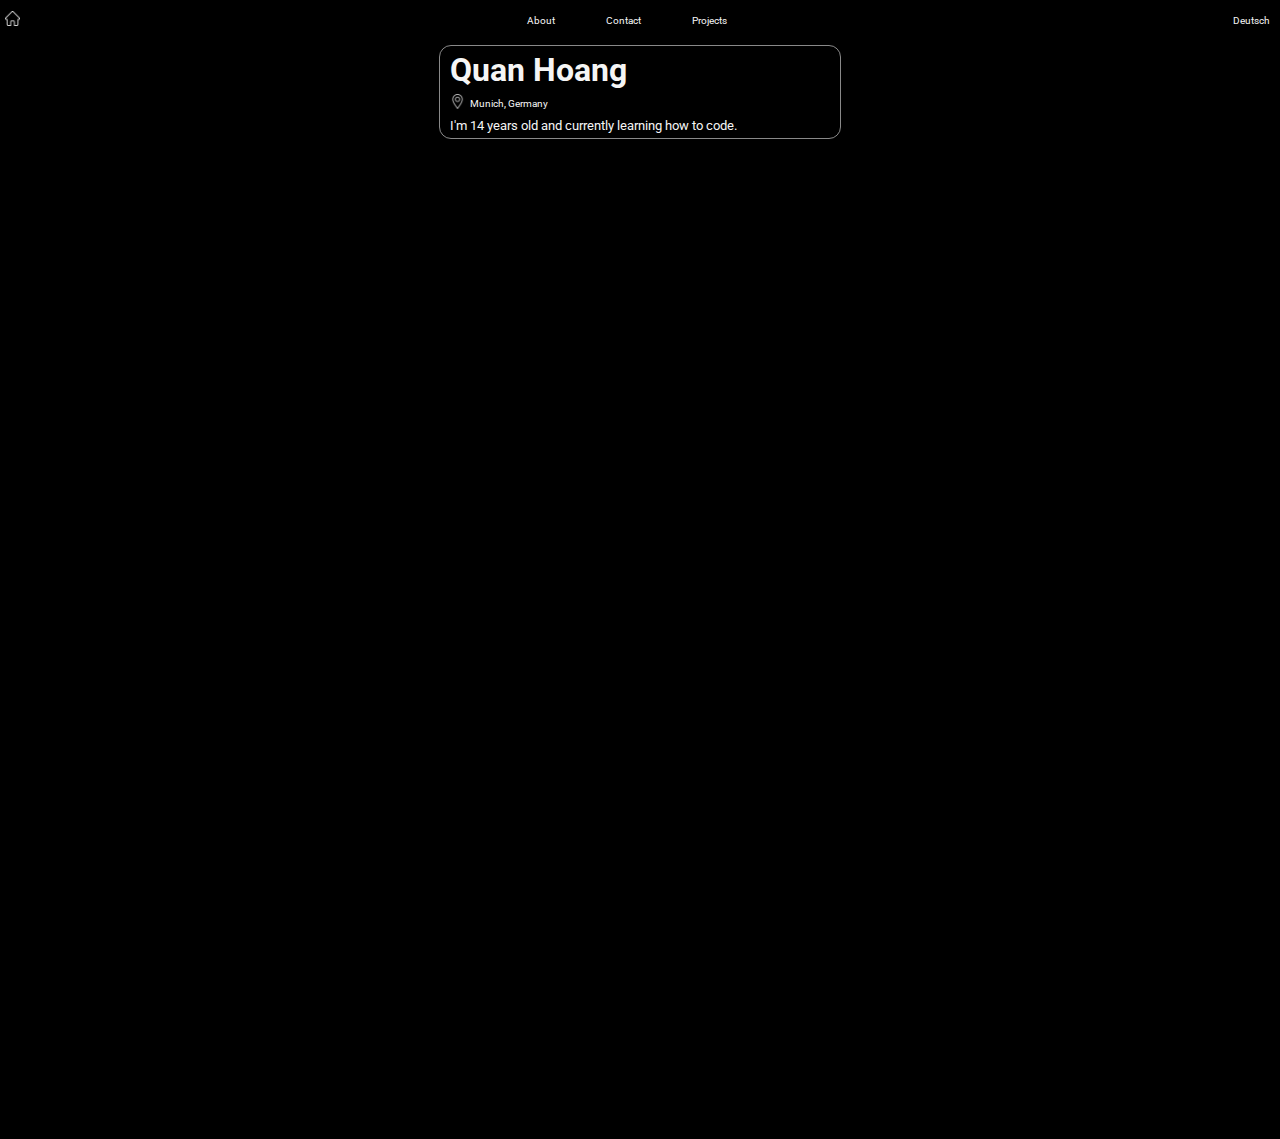
<file: index.html>
<!DOCTYPE html>
<html lang="en">
  <head>
    <meta charset="utf-8">
    <title>Quans Portfolio</title>
    <link rel="stylesheet" href="styles/webpage.css">
    <link rel="stylesheet" href="styles/general.css">
    <link rel="stylesheet" href="styles/header.css">
    <link rel="preconnect" href="https://fonts.googleapis.com">
    <link rel="preconnect" href="https://fonts.gstatic.com" crossorigin>
    <link href="https://fonts.googleapis.com/css2?family=Roboto:ital,wght@0,100..900;1,100..900&display=swap" rel="stylesheet">
  </head>
  <body>
    <div class="header">
      <div class="left-section">
        <a href="index.html">
          <img src="images/icons/home.png">
        </a>
      </div>
      <div class="middle-section">
        <a class="middle-section-about" href="about.html">About</a>
        <a class="middle-section-contacts" href="contact.html">Contact</a>
        <a class="middle-section-projects" href="projects.html">Projects</a>
      </div>
      <div class="right-section">
        <a href="de/01.html">
          Deutsch
        </a>
      </div>
    </div>
    <div class="general">
      <h1 class="general-name">Quan Hoang</h1>
      <div class="general-location">
        <div class="location-icon-container">
          <img src="images/icons/location.png" class="location-icon">
        </div>
        <div class="location-info">
          <p>Munich, Germany</p>
        </div>
      </div>
      <p class="general-description">I'm 14 years old and currently learning how to code.</p>
    </div>
    <script>
      //alert('If you use Chrome on Pc, then zoom in on 200% for optimal experience')
    </script>
  </body>
</html>
</file>
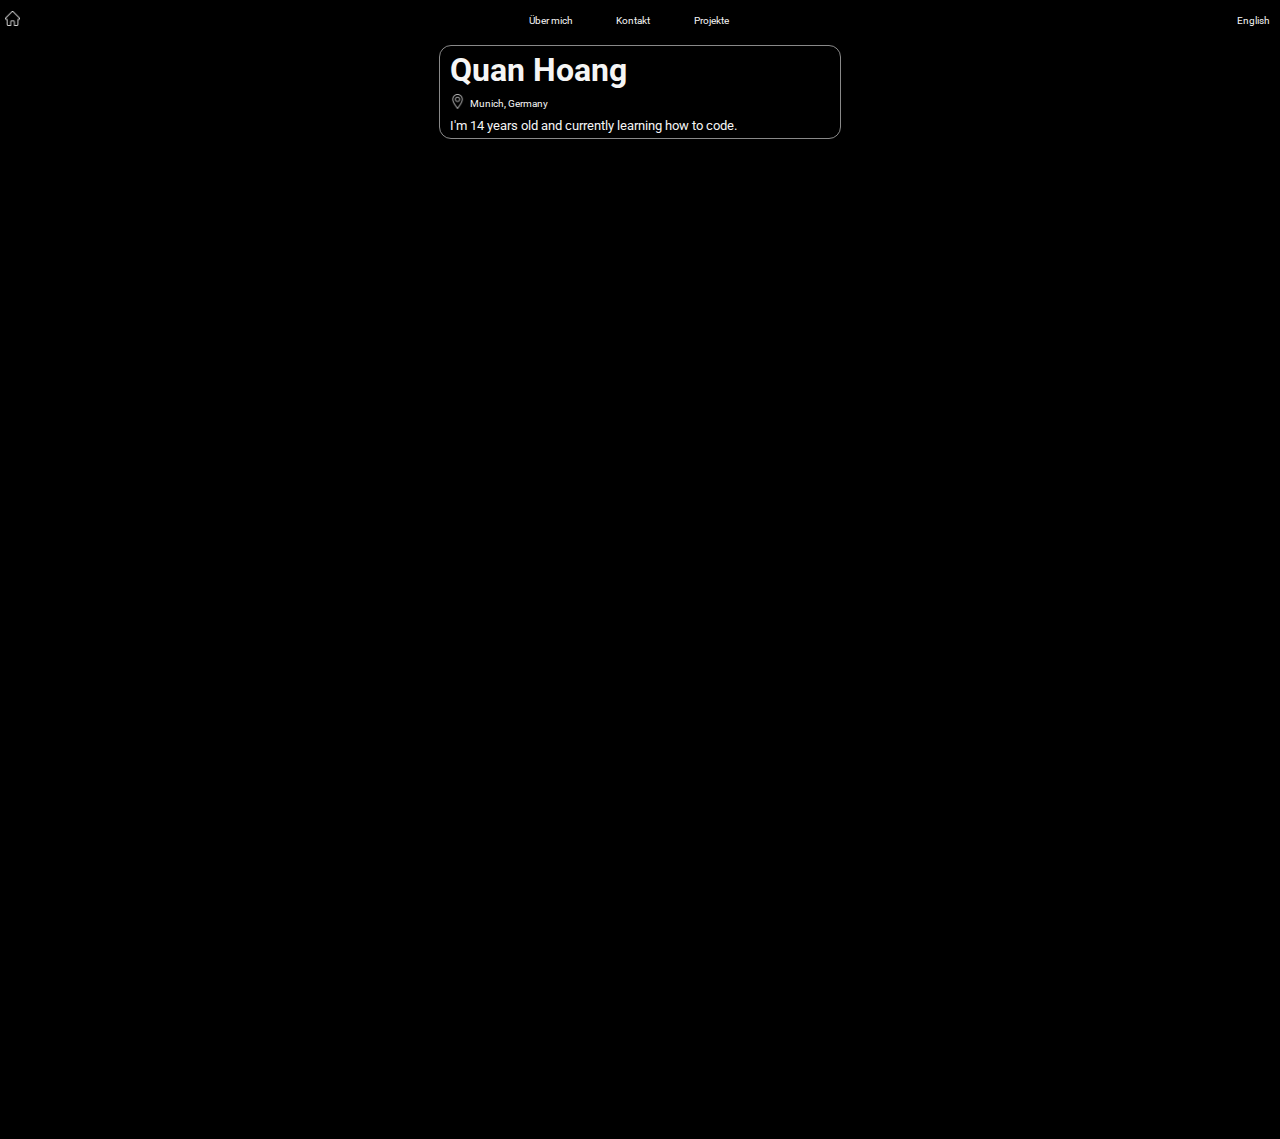
<file: 01.html>
<!DOCTYPE html>
<html>
  <head>
    <title>Quans Portfolio</title>
    <link rel="stylesheet" href="styles/webpage.css">
    <link rel="stylesheet" href="styles/general.css">
    <link rel="stylesheet" href="styles/header.css">
    <link rel="preconnect" href="https://fonts.googleapis.com">
    <link rel="preconnect" href="https://fonts.gstatic.com" crossorigin>
    <link href="https://fonts.googleapis.com/css2?family=Roboto:ital,wght@0,100..900;1,100..900&display=swap" rel="stylesheet">
  </head>
  <body>
    <div class="header">
      <div class="left-section">
        <a href="01.html">
          <img src="/images/icons/home.png">
        </a>
      </div>
      <div class="middle-section">
        <a class="middle-section-about" href="about-deutsch.html">Über mich</a>
        <a class="middle-section-contacts" href="contact-deutsch.html">Kontakt</a>
        <a class="middle-section-projects" href="projects-deutsch.html">Projekte</a>
      </div>
      <div class="right-section">
        <a href="index.html">
          English
        </a>
      </div>
    </div>
    <div class="general">
      <h1 class="general-name">Quan Hoang</h1>
      <div class="general-location">
        <div class="location-icon-container">
          <img src="images/icons/location.png" class="location-icon">
        </div>
        <div class="location-info">
          <p>Munich, Germany</p>
        </div>
      </div>
      <p class="general-description">I'm 14 years old and currently learning how to code.</p>
    </div>
    <script>
      //alert('If you use Chrome on Pc, then zoom in on 200% for optimal experience')
    </script>
  </body>
</html>
</file>
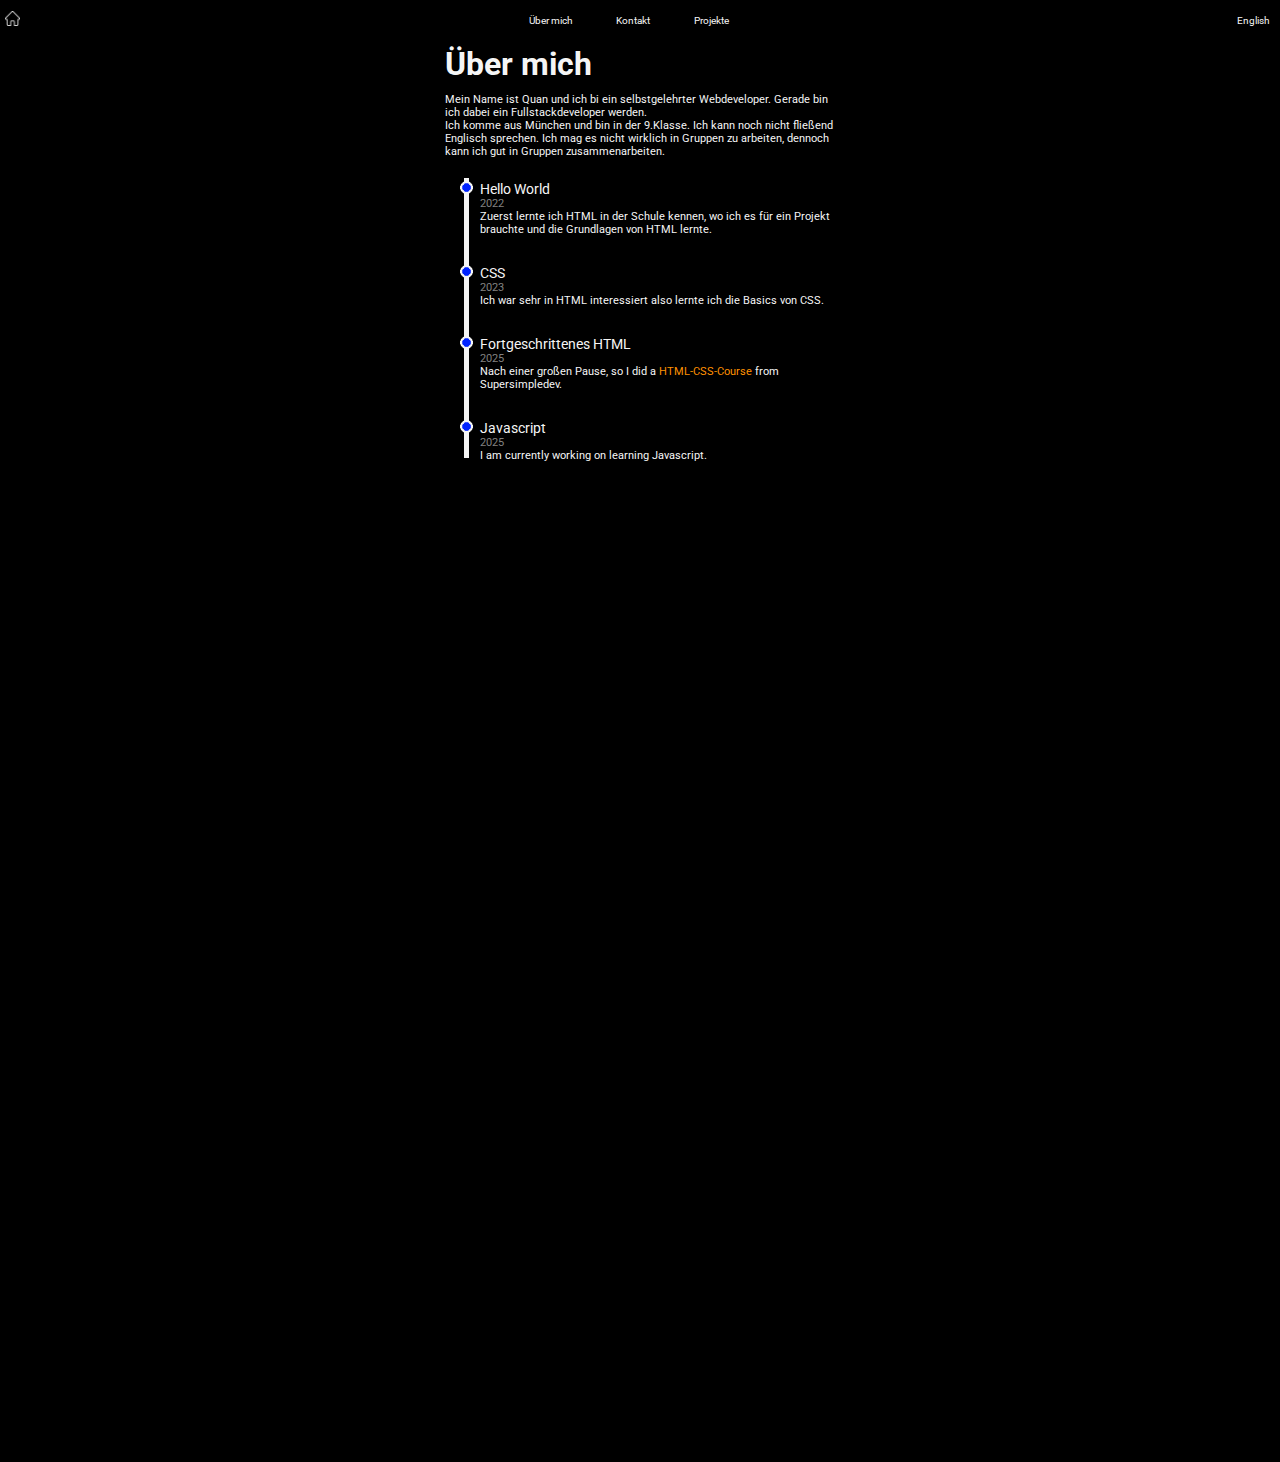
<file: about-deutsch.html>
<!DOCTYPE html>
<html>
  <head>
    <title>Quans Portfolio</title>
    <link rel="stylesheet" href="styles/webpage.css">
    <link rel="stylesheet" href="styles/about/about.css">
    <link rel="stylesheet" href="styles/header.css">
    <link rel="preconnect" href="https://fonts.googleapis.com">
    <link rel="preconnect" href="https://fonts.gstatic.com" crossorigin>
    <link href="https://fonts.googleapis.com/css2?family=Roboto:ital,wght@0,100..900;1,100..900&display=swap" rel="stylesheet">
  </head>
  <body>
    <div class="header">
      <div class="left-section">
        <a href="01.html">
          <img src="images/icons/home.png">
        </a>
      </div>
      <div class="middle-section">
        <a class="middle-section-about" href="about-deutsch.html">Über mich</a>
        <a class="middle-section-contacts" href="contact-deutsch.html">Kontakt</a>
        <a class="middle-section-projects" href="projects-deutsch.html">Projekte</a>
      </div>
      <div class="right-section">
        <a href="index.html">
          English
        </a>
      </div>
    </div>
    <div class="about-me">
      <h1>Über mich</h1>
      <div class="description">
        <p>Mein Name ist Quan und ich bi ein selbstgelehrter Webdeveloper. Gerade bin ich dabei ein Fullstackdeveloper werden.</p>
        <p>Ich komme aus München und bin in der 9.Klasse. Ich kann noch nicht fließend Englisch sprechen. Ich mag es nicht wirklich in Gruppen zu arbeiten, dennoch kann ich gut in Gruppen zusammenarbeiten.</p>
        <p></p>
        <p></p>
      </div>
      <div class="timeline">
        <div>
          <img src="images/timeline-line.png" class="timeline-line">
        </div>
        <div class="timeline-points">
          <div class="timeline-1">
            <img src="images/timeline-dot.png" class="timeline-dot">
            <div>
              <p class="title">Hello World</p>
              <p class="date">2022</p>
              <p>Zuerst lernte ich HTML in der Schule kennen, wo ich es für ein Projekt brauchte und die Grundlagen von HTML lernte.</p>
            </div>
          </div>
          <div class="timeline-2">
            <img src="images/timeline-dot.png" class="timeline-dot">
            <div>
              <p class="title">CSS</p>
              <p class="date">2023</p>
              <p>Ich war sehr in HTML interessiert also lernte ich die Basics von CSS.</p>
            </div>
          </div>
          <div class="timeline-3">
            <img src="images/timeline-dot.png" class="timeline-dot">
            <div>
              <p class="title">Fortgeschrittenes HTML</p>
              <p class="date">2025</p>
              <p>Nach einer großen Pause, so I did a <a href="https://www.youtube.com/watch?v=G3e-cpL7ofc" target="_blank">HTML-CSS-Course</a> from Supersimpledev.</p>
            </div>
          </div>
          <div class="timeline-4">
            <img src="images/timeline-dot.png" class="timeline-dot">
            <div>
              <p class="title">Javascript</p>
              <p class="date">2025</p>
              <p>I am currently working on learning Javascript.</p>
              <p></p>
            </div>
          </div>
        </div>
      </div>
    </div>
    <script></script>
  </body>
</html>
</file>
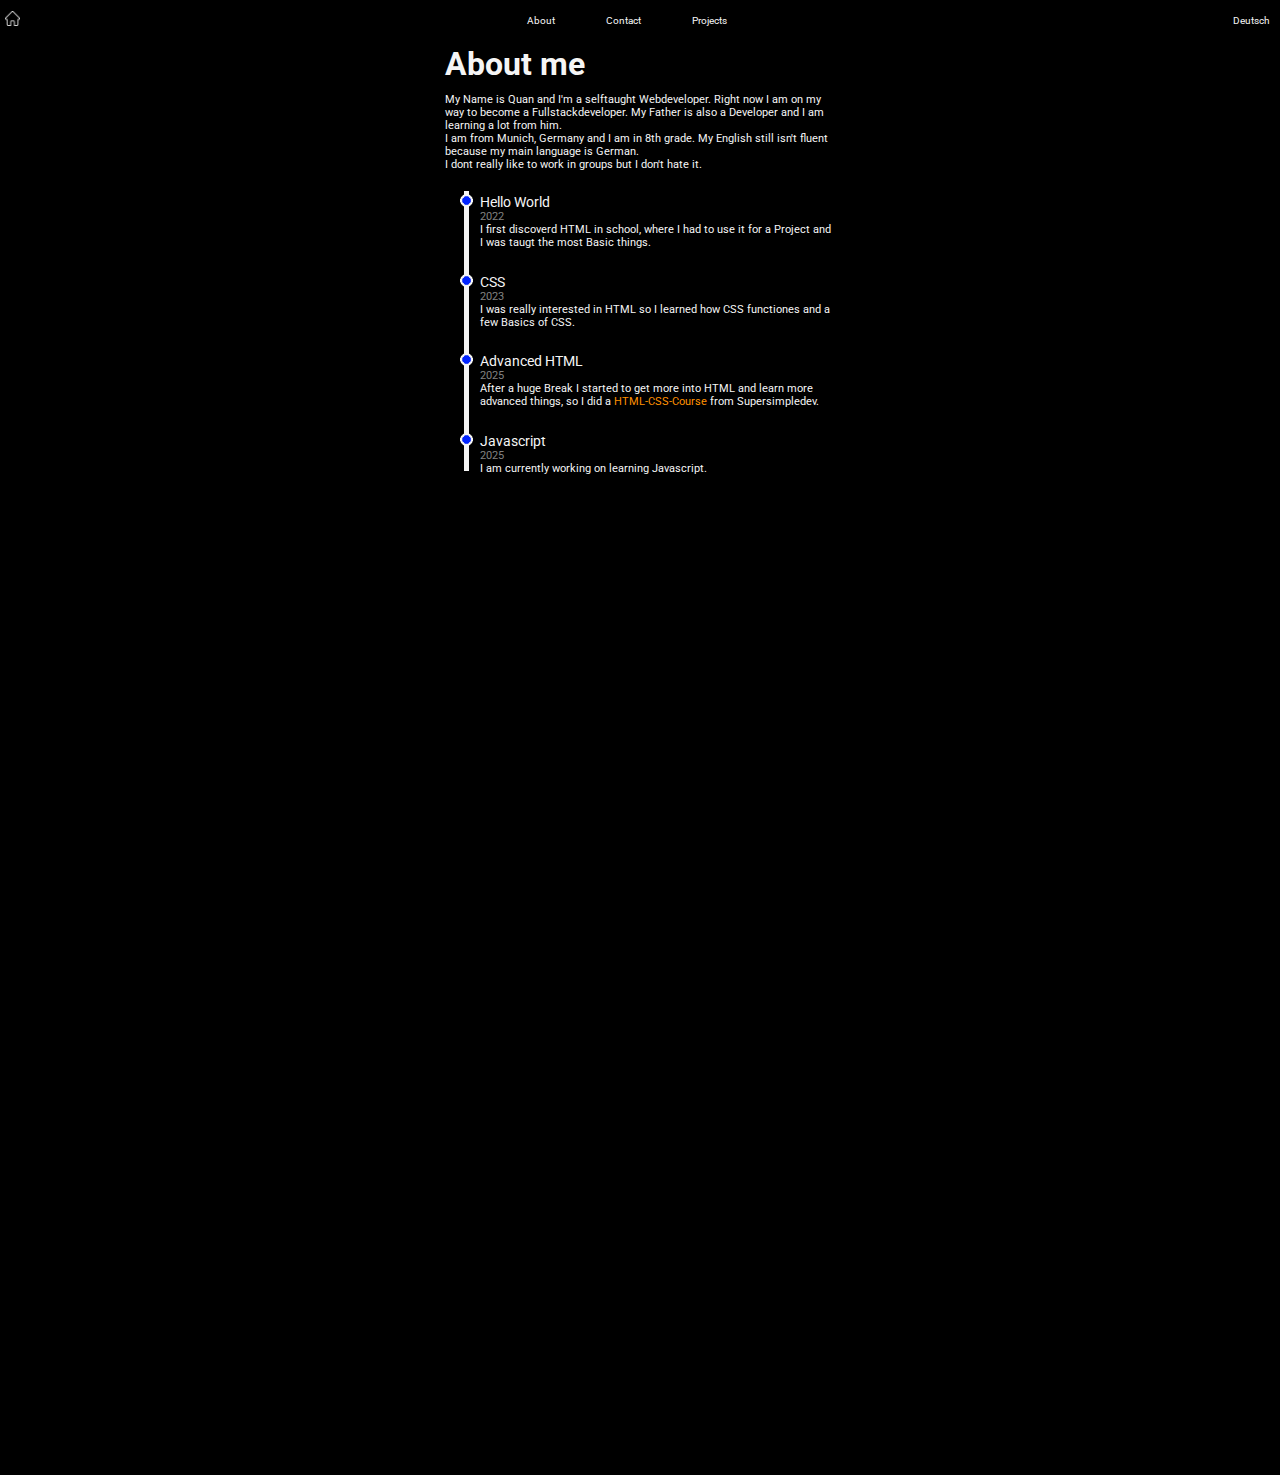
<file: about.html>
<!DOCTYPE html>
<html>
  <head>
    <title>Quans Portfolio</title>
    <link rel="stylesheet" href="styles/webpage.css">
    <link rel="stylesheet" href="styles/about/about.css">
    <link rel="stylesheet" href="styles/header.css">
    <link rel="preconnect" href="https://fonts.googleapis.com">
    <link rel="preconnect" href="https://fonts.gstatic.com" crossorigin>
    <link href="https://fonts.googleapis.com/css2?family=Roboto:ital,wght@0,100..900;1,100..900&display=swap" rel="stylesheet">
  </head>
  <body>
    <div class="header">
      <div class="left-section">
        <a href="index.html">
          <img src="images/icons/home.png">
        </a>
      </div>
      <div class="middle-section">
        <a class="middle-section-about" href="about.html">About</a>
        <a class="middle-section-contacts" href="contact.html">Contact</a>
        <a class="middle-section-projects" href="projects.html">Projects</a>
      </div>
      <div class="right-section">
        <a href="de/about-deutsch.html">
          Deutsch
        </a>
      </div>
    </div>
    <div class="about-me">
      <h1>About me</h1>
      <div class="description">
        <p>My Name is Quan and I'm a selftaught Webdeveloper. Right now I am on my way to become a Fullstackdeveloper. My Father is also a Developer and I am learning a lot from him.</p>
        <p>I am from Munich, Germany and I am in 8th grade. My English still isn't fluent because my main language is German.</p>
        <p>I dont really like to work in groups but I don't hate it.</p>
        <p></p>
      </div>
      <div class="timeline">
        <div>
          <img src="images/timeline-line.png" class="timeline-line">
        </div>
        <div class="timeline-points">
          <div class="timeline-1">
            <img src="images/timeline-dot.png" class="timeline-dot">
            <div>
              <p class="title">Hello World</p>
              <p class="date">2022</p>
              <p>I first discoverd HTML in school, where I had to use it for a Project and I was taugt the most Basic things.</p>
            </div>
          </div>
          <div class="timeline-2">
            <img src="images/timeline-dot.png" class="timeline-dot">
            <div>
              <p class="title">CSS</p>
              <p class="date">2023</p>
              <p>I was really interested in HTML so I learned how CSS functiones and a few Basics of CSS.</p>
            </div>
          </div>
          <div class="timeline-3">
            <img src="images/timeline-dot.png" class="timeline-dot">
            <div>
              <p class="title">Advanced HTML</p>
              <p class="date">2025</p>
              <p>After a huge Break I started to get more into HTML and learn more advanced things, so I did a <a href="https://www.youtube.com/watch?v=G3e-cpL7ofc" target="_blank">HTML-CSS-Course</a> from Supersimpledev.</p>
            </div>
          </div>
          <div class="timeline-4">
            <img src="images/timeline-dot.png" class="timeline-dot">
            <div>
              <p class="title">Javascript</p>
              <p class="date">2025</p>
              <p>I am currently working on learning Javascript.</p>
              <p></p>
            </div>
          </div>
        </div>
      </div>
    </div>
    <script></script>
  </body>
</html>
</file>
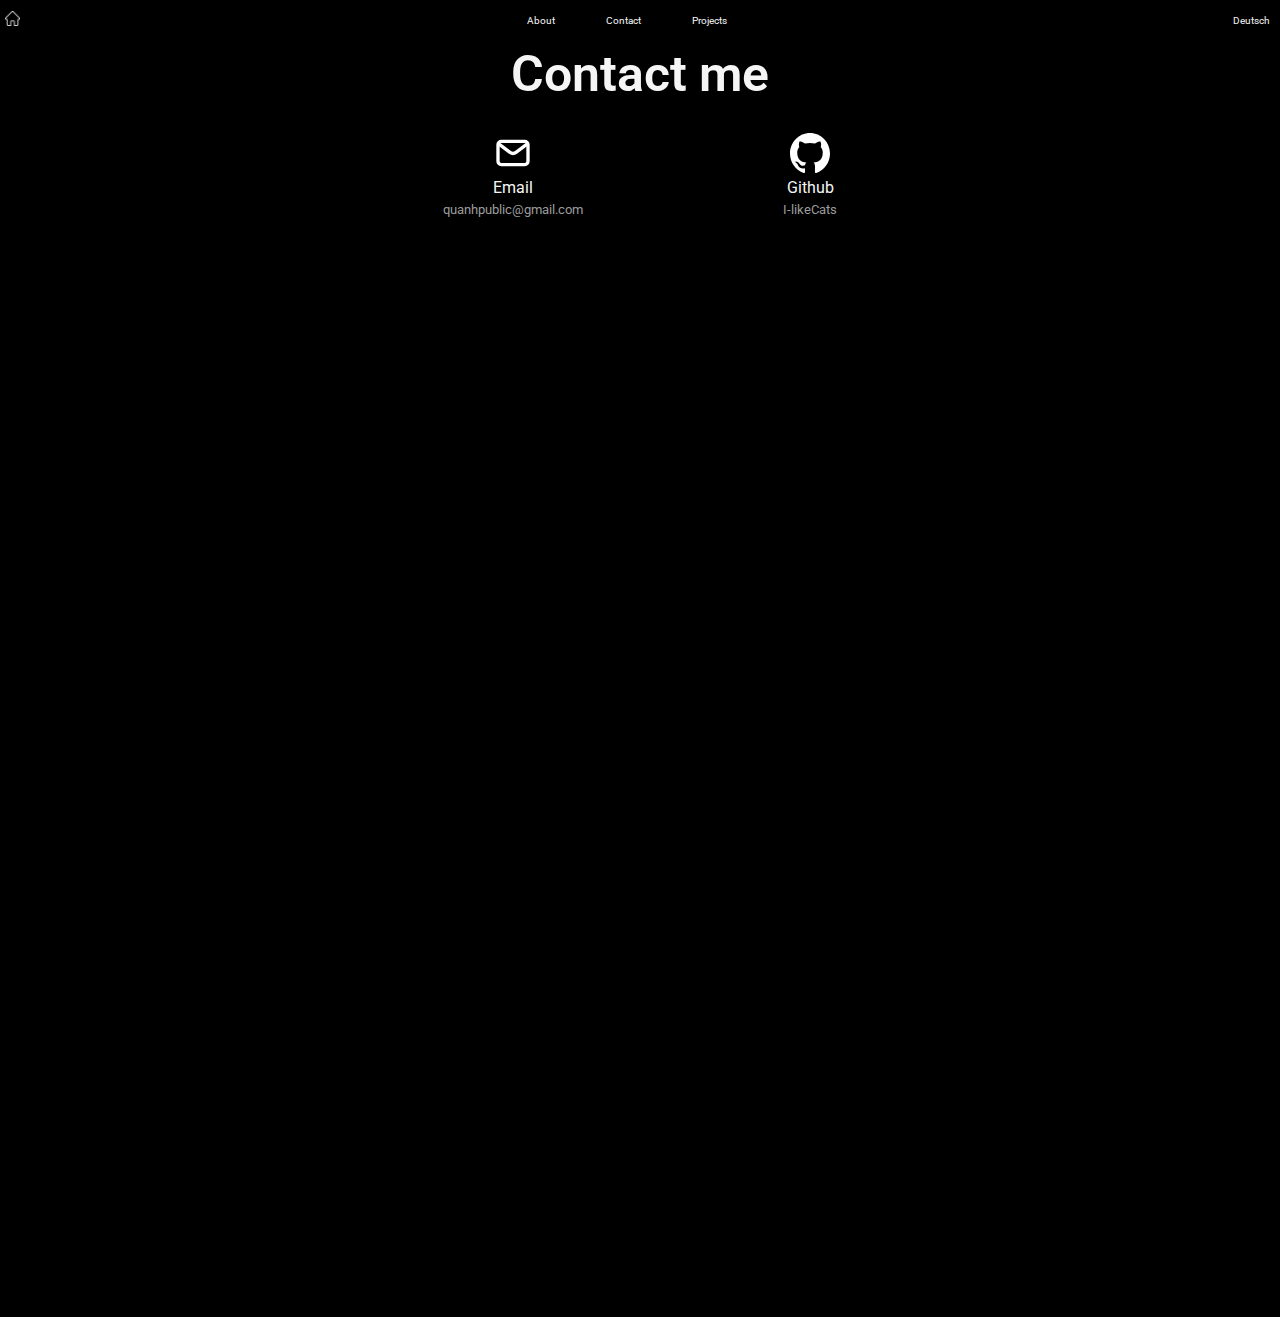
<file: contact-deutsch.html>
<!DOCTYPE html>
<html>
  <head>
    <title>Quans Portfolio</title>
    <link rel="stylesheet" href="/styles/contact/contact.css">
    <link rel="stylesheet" href="/styles/webpage.css">
    <link rel="stylesheet" href="/styles/general.css">
    <link rel="stylesheet" href="/styles/header.css">
    <link rel="preconnect" href="https://fonts.googleapis.com">
    <link rel="preconnect" href="https://fonts.gstatic.com" crossorigin>
    <link href="https://fonts.googleapis.com/css2?family=Roboto:ital,wght@0,100..900;1,100..900&display=swap" rel="stylesheet">
  </head>
  <body>
    <div class="header">
      <div class="left-section">
        <a href="index.html">
          <img src="/images/icons/home.png">
        </a>
      </div>
      <div class="middle-section">
        <a class="middle-section-about" href="about.html">About</a>
        <a class="middle-section-contacts" href="contact.html">Contact</a>
        <a class="middle-section-projects" href="projects.html">Projects</a>
      </div>
      <div class="right-section">
        <a href="01.html">
          Deutsch
        </a>
      </div>
    </div>
    <div class="contact-text">
      <p>Contact me</p>
    </div>
    <div class="contact">
      <div class="contact-email">
        <img src="images/icons/email-svgrepo-com.svg" class="email-icon">
        <p>Email</p>
        <div class="contact-info-email" id="email"
        data-email="quanhpublic@gmail.com">
          quanhpublic@gmail.com
          <div class="tooltip">copy to clipboard</div>
        </div>
      </div>
      <div class="contact-github">
        <img src="images/icons/githubwhite.svg" class="github-icon">
        <p>Github</p>
        <a href="https://github.com/I-likeCats" class="contact-info-github" target="_blank">I-likeCats</a>
      </div>  
    </div>
    <script>
      document.getElementById('email').addEventListener('click', async e => {
        const mail = e.target.dataset.email;          // Adresse aus data‑Attr.
        try {
          await navigator.clipboard.writeText(mail);  // moderner Clipboard‑API
          alert('E‑Mail copied: ' + mail);
        } catch {                                     // Fallback für alte Browser
          const ta = document.createElement('textarea');
          ta.value = mail;
          document.body.appendChild(ta);
          ta.select();
          document.execCommand('copy');
          ta.remove();
          alert('E‑Mail copied (Fallback): ' + mail);
        }
      });
    </script>
  </body>
</html>
</file>
<file: contact.html>
<!DOCTYPE html>
<html>
  <head>
    <title>Quans Portfolio</title>
    <link rel="stylesheet" href="/styles/webpage.css">
    <link rel="stylesheet" href="/styles/general.css">
    <link rel="stylesheet" href="/styles/header.css">
    <link rel="preconnect" href="https://fonts.googleapis.com">
    <link rel="preconnect" href="https://fonts.gstatic.com" crossorigin>
    <link href="https://fonts.googleapis.com/css2?family=Roboto:ital,wght@0,100..900;1,100..900&display=swap" rel="stylesheet">
  </head>
  <body>
    <div class="header">
      <div class="left-section">
        <a href="index.html">
          <img src="/images/icons/home.png">
        </a>
      </div>
      <div class="middle-section">
        <a class="middle-section-about" href="about.html">About</a>
        <a class="middle-section-contacts" href="contact.html">Contact</a>
        <a class="middle-section-projects" href="projects.html">Projects</a>
      </div>
      <div class="right-section">
        <a href="01.html">
          Deutsch
        </a>
      </div>
    <script></script>
  </body>
</html>
</file>
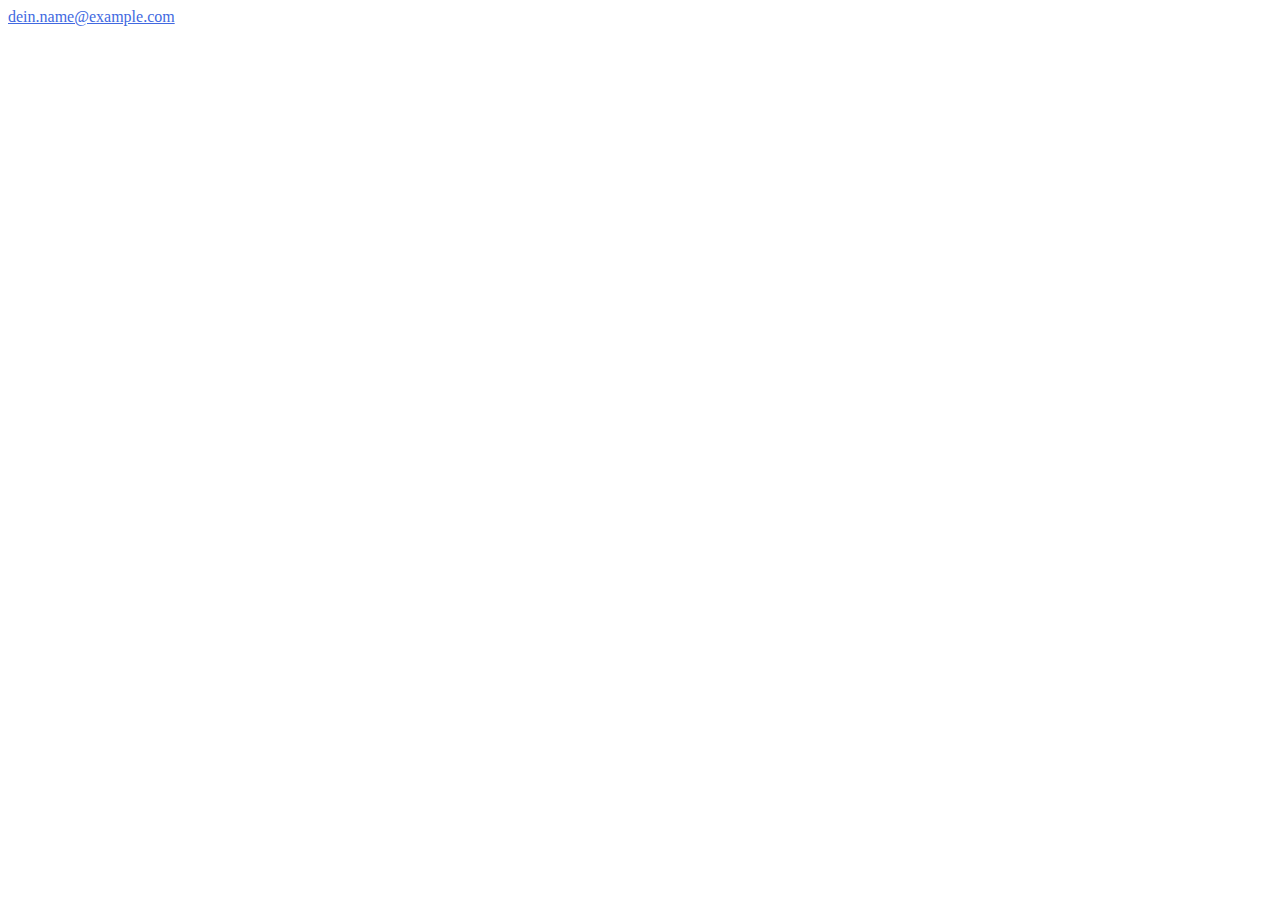
<file: copytoclipboard.html>
<!DOCTYPE html>
<html lang="de">
<head>
  <meta charset="UTF-8" />
  <title>E‑Mail kopieren</title>
  <style>
    /* nur etwas Styling, optional */
    .copy-mail {
      cursor: pointer;
      color: royalblue;
      text-decoration: underline;
    }
    .copy-mail:active {
      filter: brightness(0.8);
    }
  </style>
</head>
<body>

  <!-- Klick‑Target -->
  <span class="copy-mail" id="email"
        data-email="dein.name@example.com">
        dein.name@example.com
  </span>

  <script>
    // Ein einziger Listener reicht
    document.getElementById('email').addEventListener('click', async e => {
      const mail = e.target.dataset.email;          // Adresse aus data‑Attr.
      try {
        await navigator.clipboard.writeText(mail);  // moderner Clipboard‑API
        alert('E‑Mail kopiert: ' + mail);
      } catch {                                     // Fallback für alte Browser
        const ta = document.createElement('textarea');
        ta.value = mail;
        document.body.appendChild(ta);
        ta.select();
        document.execCommand('copy');
        ta.remove();
        alert('E‑Mail copied (Fallback): ' + mail);
      }
    });
  </script>

</body>
</html>
</file>
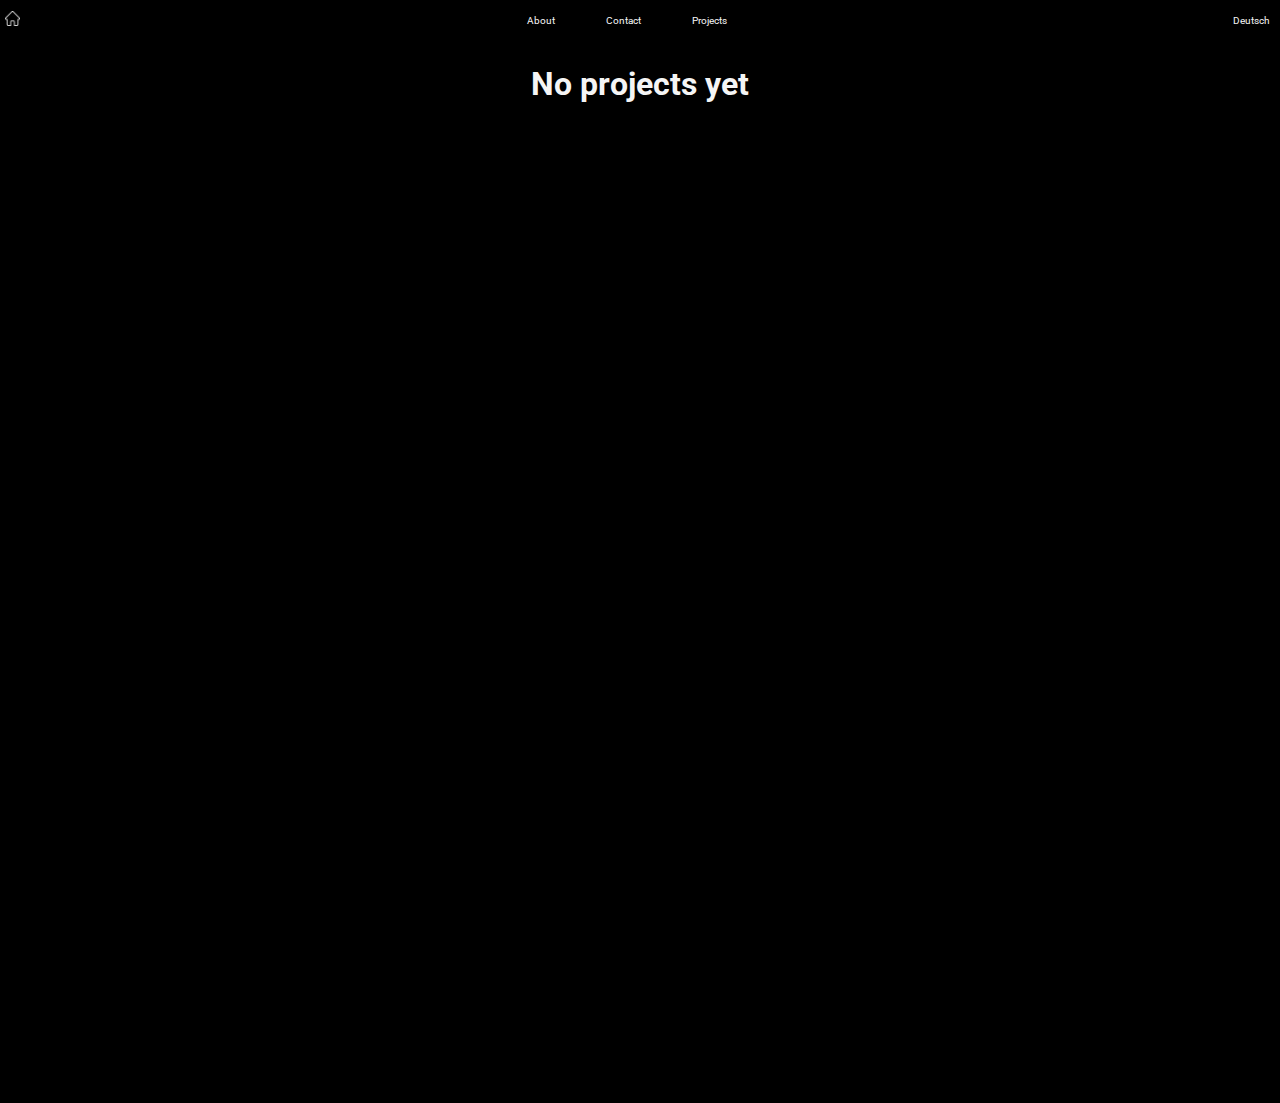
<file: projects-deutsch.html>
<!DOCTYPE html>
<html>
  <head>
    <title>Quans Portfolio</title>
    <link rel="stylesheet" href="/styles/projects/projects.css">
    <link rel="stylesheet" href="/styles/webpage.css">
    <link rel="stylesheet" href="/styles/general.css">
    <link rel="stylesheet" href="/styles/header.css">
    <link rel="preconnect" href="https://fonts.googleapis.com">
    <link rel="preconnect" href="https://fonts.gstatic.com" crossorigin>
    <link href="https://fonts.googleapis.com/css2?family=Roboto:ital,wght@0,100..900;1,100..900&display=swap" rel="stylesheet">
  </head>
  <body>
    <div class="header">
      <div class="left-section">
        <a href="index.html">
          <img src="/images/icons/home.png">
        </a>
      </div>
      <div class="middle-section">
        <a class="middle-section-about" href="about.html">About</a>
        <a class="middle-section-contacts" href="contact.html">Contact</a>
        <a class="middle-section-projects" href="projects.html">Projects</a>
      </div>
      <div class="right-section">
        <a href="01.html">
          Deutsch
        </a>
      </div>
    </div>
    <div>
      <p class="text">No projects yet</p>
    </div>
    <script></script>
  </body>
</html>
</file>
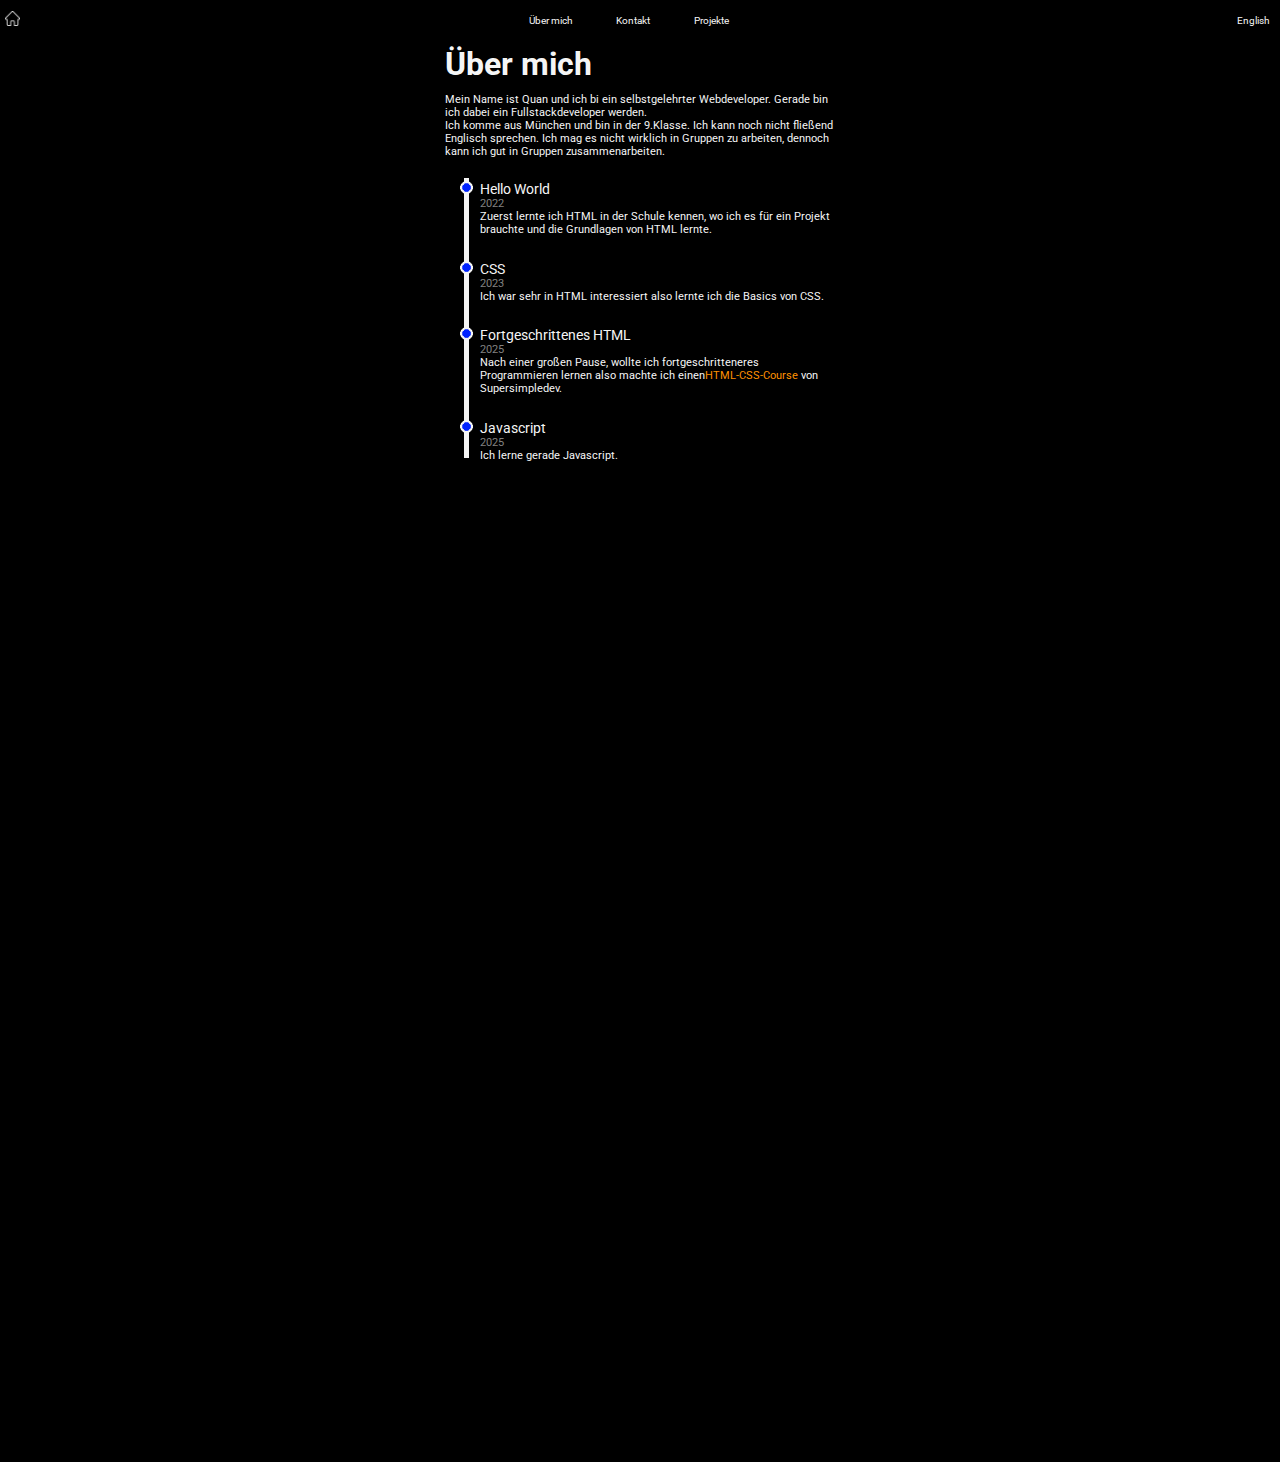
<file: de/about-deutsch.html>
<!DOCTYPE html>
<html>
  <head>
    <title>Quans Portfolio</title>
    <link rel="stylesheet" href="../styles/webpage.css">
    <link rel="stylesheet" href="../styles/general.css">
    <link rel="stylesheet" href="../styles/about/about.css">
    <link rel="stylesheet" href="../styles/header.css">
    <link rel="preconnect" href="https://fonts.googleapis.com">
    <link rel="preconnect" href="https://fonts.gstatic.com" crossorigin>
    <link href="https://fonts.googleapis.com/css2?family=Roboto:ital,wght@0,100..900;1,100..900&display=swap" rel="stylesheet">
  </head>
  <body>
    <div class="header">
      <div class="left-section">
        <a href="01.html">
          <img src="../images/icons/home.png">
        </a>
      </div>
      <div class="middle-section">
        <a class="middle-section-about" href="about-deutsch.html">Über mich</a>
        <a class="middle-section-contacts" href="contact-deutsch.html">Kontakt</a>
        <a class="middle-section-projects" href="projects-deutsch.html">Projekte</a>
      </div>
      <div class="right-section">
        <a href="../about.html">
          English
        </a>
      </div>
    </div>
    <div class="about-me">
      <h1>Über mich</h1>
      <div class="description">
        <p>Mein Name ist Quan und ich bi ein selbstgelehrter Webdeveloper. Gerade bin ich dabei ein Fullstackdeveloper werden.</p>
        <p>Ich komme aus München und bin in der 9.Klasse. Ich kann noch nicht fließend Englisch sprechen. Ich mag es nicht wirklich in Gruppen zu arbeiten, dennoch kann ich gut in Gruppen zusammenarbeiten.</p>
        <p></p>
        <p></p>
      </div>
      <div class="timeline">
        <div>
          <img src="../images/timeline-line.png" class="timeline-line">
        </div>
        <div class="timeline-points">
          <div class="timeline-1">
            <img src="../images/timeline-dot.png" class="timeline-dot">
            <div>
              <p class="title">Hello World</p>
              <p class="date">2022</p>
              <p>Zuerst lernte ich HTML in der Schule kennen, wo ich es für ein Projekt brauchte und die Grundlagen von HTML lernte.</p>
            </div>
          </div>
          <div class="timeline-2">
            <img src="../images/timeline-dot.png" class="timeline-dot">
            <div>
              <p class="title">CSS</p>
              <p class="date">2023</p>
              <p>Ich war sehr in HTML interessiert also lernte ich die Basics von CSS.</p>
            </div>
          </div>
          <div class="timeline-3">
            <img src="../images/timeline-dot.png" class="timeline-dot">
            <div>
              <p class="title">Fortgeschrittenes HTML</p>
              <p class="date">2025</p>
              <p>Nach einer großen Pause, wollte ich fortgeschritteneres Programmieren lernen also machte ich einen<a href="https://www.youtube.com/watch?v=G3e-cpL7ofc" target="_blank">HTML-CSS-Course</a> von Supersimpledev.</p>
            </div>
          </div>
          <div class="timeline-4">
            <img src="../images/timeline-dot.png" class="timeline-dot">
            <div>
              <p class="title">Javascript</p>
              <p class="date">2025</p>
              <p>Ich lerne gerade Javascript.</p>
              <p></p>
            </div>
          </div>
        </div>
      </div>
    </div>
    <script></script>
  </body>
</html>
</file>
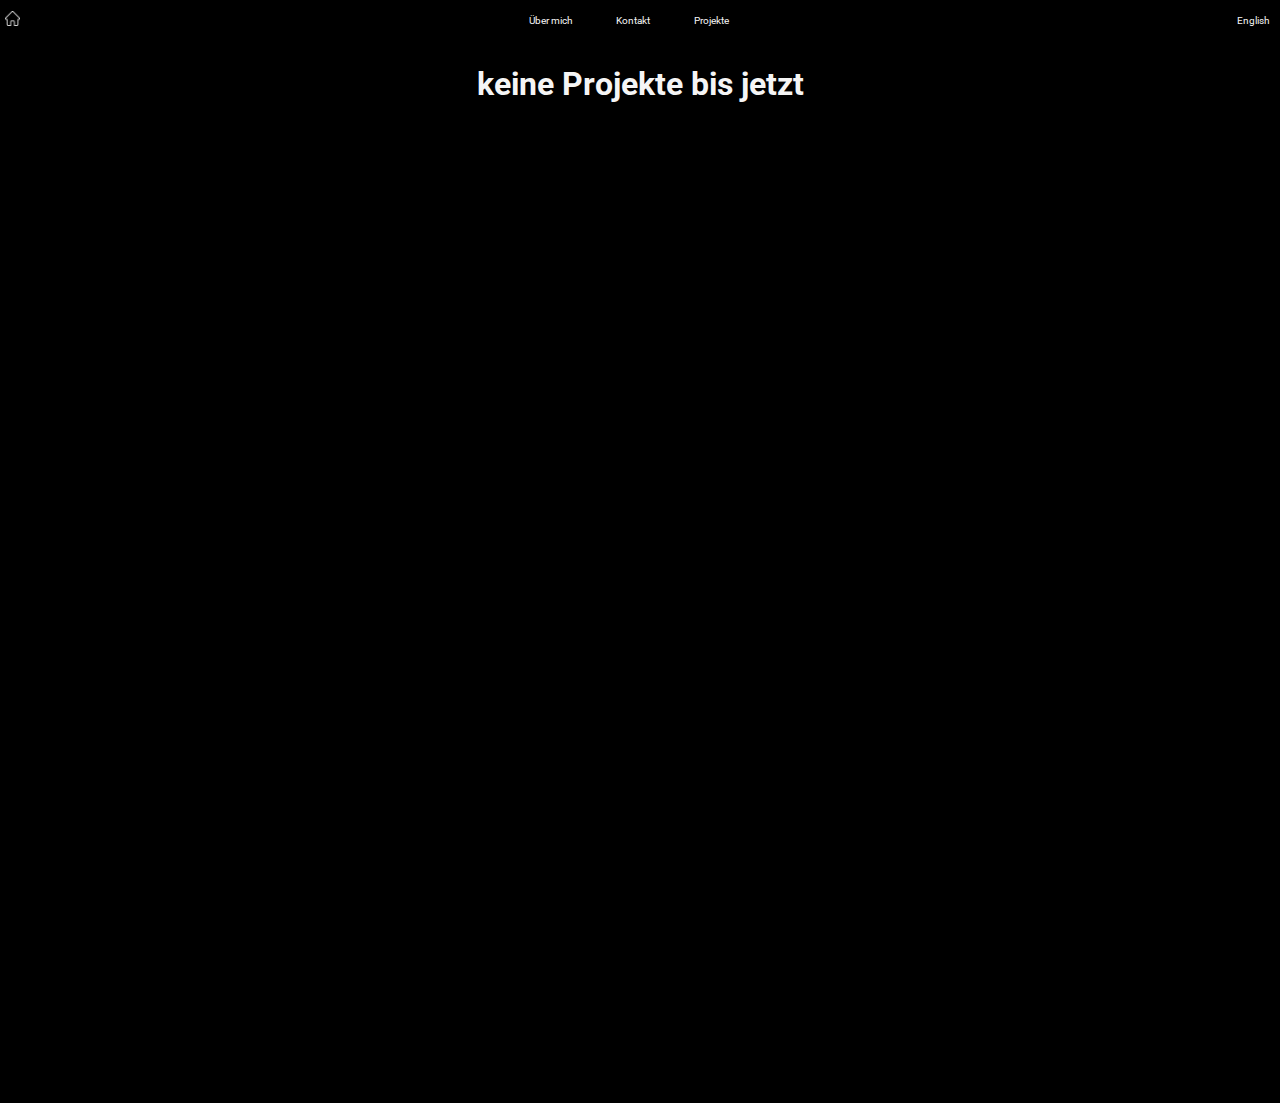
<file: de/projects-deutsch.html>
<!DOCTYPE html>
<html>
  <head>
    <title>Quans Portfolio</title>
    <link rel="stylesheet" href="../styles/projects/projects.css">
    <link rel="stylesheet" href="../styles/webpage.css">
    <link rel="stylesheet" href="../styles/general.css">
    <link rel="stylesheet" href="../styles/header.css">
    <link rel="preconnect" href="https://fonts.googleapis.com">
    <link rel="preconnect" href="https://fonts.gstatic.com" crossorigin>
    <link href="https://fonts.googleapis.com/css2?family=Roboto:ital,wght@0,100..900;1,100..900&display=swap" rel="stylesheet">
  </head>
  <body>
    <div class="header">
      <div class="left-section">
        <a href="01.html">
          <img draggable="false" src="../images/icons/home.png">
        </a>
      </div>
      <div class="middle-section">
        <a class="middle-section-about" href="about-deutsch.html">Über mich</a>
        <a class="middle-section-contacts" href="contact-deutsch.html">Kontakt</a>
        <a class="middle-section-projects" href="projects-deutsch.html">Projekte</a>
      </div>
      <div class="right-section">
        <a href="../projects.html">
          English
        </a>
      </div>
    </div>
    <div>
      <p class="text">keine Projekte bis jetzt</p>
    </div>
    <script></script>
  </body>
</html>
</file>
<file: styles/webpage.css>
a {
  font-family: Roboto, Arial;
  color: whitesmoke;
  text-decoration: none;
  cursor: pointer;
}

body {
  background-color: black;
  margin-top: 45px;
  margin-bottom: 1000px;
  display: flex;
  flex-direction: column;
  align-items: center;
}

p {
  font-family: Roboto, Arial;
  color: whitesmoke;
}
</file>
<file: styles/general.css>
p {
  margin: 0;
}

.general {
  width: 90%;
  max-width: 380px;
  border-color: rgba(255, 255, 255, 0.538);
  border-style: solid;
  border-width: 1px;
  border-radius: 12px;
  padding: 5px 10px;
}

.general-description {
  font-size: 13px;
}

.location-icon {
  height: 15px;
  padding: 0;
}

.general-location {
  display: grid;
  grid-template-columns: 20px 1fr;
  align-items: center;
  margin: 5px 0px;
}

.location-info p {
  font-size: 10px;
}

.general-name {
  font-family: Roboto, Arial;
  color: whitesmoke;
  padding: 0;
  margin: 0 5px 0 0;
}

img {
  user-select: none;
}
</file>
<file: styles/header.css>
.header {
  height: 40px;
  width: 100%;
  display: flex;
  flex-direction: row;
  justify-content: space-between;
  align-items: center;
  position: fixed;
  margin: 0;
  padding: 0;
  background-color: black;
  top: 0;
  left: 0;
  right: 0;
  z-index: 100;
}

.left-section img {
  height: 15px;
  display: block;
}

.left-section {
  margin-left: 5px;
  margin-right: 10px;
  margin-bottom: 3px;
}

.middle-section {
  width: 200px;
  display: flex;
  flex-direction: row;
  justify-content: space-between;
  align-items: center;
  margin: 0;
  padding: 0;
}

.header a {
  margin: 0;
  padding: 0;
  font-size: 10px;
}

.right-section {
  margin-right: 10px;
  margin-left: 10px;
  padding: 0;
}


.right-section a {
  margin: 0;
  padding: 0;
  display: block;
}

.right-section a:hover {
  text-decoration: underline;
  cursor: pointer;
}
</file>
<file: styles/about/about.css>
/*Title*/

h1 {
  font-family: Roboto, Arial;
  color: hsl(0, 0%, 96%);
  padding: 0;
  margin: 0;
}

.about-me {
  width: 90%;
  max-width: 390px;
  padding: 0;
}

.about-me h1 {
  margin-bottom: 10px;
}

p {
  margin: 0;
  padding: 0;
  font-size: 11px;
}

.title {
  font-size: 14px;
}

/*Timline*/

.timeline {
  display: grid;
  grid-template-columns: 20px 1fr;
  margin-left: 15px;
  margin-top: 20px;
}

.timeline-line {
  width: 5px;
  height: 280px;
  margin-left: 4px;
  user-select: none;
}

.timeline-1,
.timeline-2,
.timeline-3,
.timeline-4 {
  position: relative;
}

.timeline-points {
  display: flex;
  flex-direction: column;
  justify-content: space-between;
  margin-top: 3px;
}

.date {
  color: gray;
}

.timeline-dot {
  height: 13px;
  position: absolute;
  left: -20px;
  user-select: none;
}

.timeline-3 a {
  color: rgb(255, 145, 0);
}

img {
  pointer-events: none;
}
</file>
<file: styles/contact/contact.css>
.github-icon {
  height:40px;
}

.email-icon {
  height:40px;
}

.contact {
  width: 90%;
  display: flex;
  justify-content: center;
  padding-top: 20px;
}

.contact-email,
.contact-github {
  margin: 100px;
  margin-top: 10px;
  display: flex;
  flex-direction: column;
  align-content: center;
}

.contact p {
  margin-top: 5px;
  align-self: center;
}

.contact-text p {
  font-size: 50px;
  font-weight: 600;
}

.contact-info-email,
.contact-info-github {
  margin-top: 5px;
  font-size: small;
  color: rgb(156, 156, 156);
}

.contact-info-email:hover,
.contact-info-github:hover {
  text-decoration: underline;
}

.contact-info-email {
  position: relative;
  font-family: Roboto, Arial;
  margin: 0;
  margin-top: 5px;
}

.contact-info-email:hover {
  cursor: pointer;
}

.tooltip {
  color: black;
  font-family: Roboto, Arial;
  background-color: rgb(175, 175, 175);
  border-style: solid;
  border-radius: 5px;
  border-color: rgb(79, 79, 79);
  border-width: 1px;
  padding: 2px;
  font-size: 8px;
  width: fit-content;
  position: absolute;
  right: 0;
  margin-top: 5px;
  opacity: 0;
  transition: opacity 0.15s linear;
}

.contact-info-email:hover .tooltip{
  opacity: 1;
}
</file>
<file: styles/projects/projects.css>
.text {
  font-size: xx-large;
  font-weight: bold;
  margin-top: 20px;
}

body {
  padding-bottom: 0;
  margin-bottom: 0;
}
</file>
